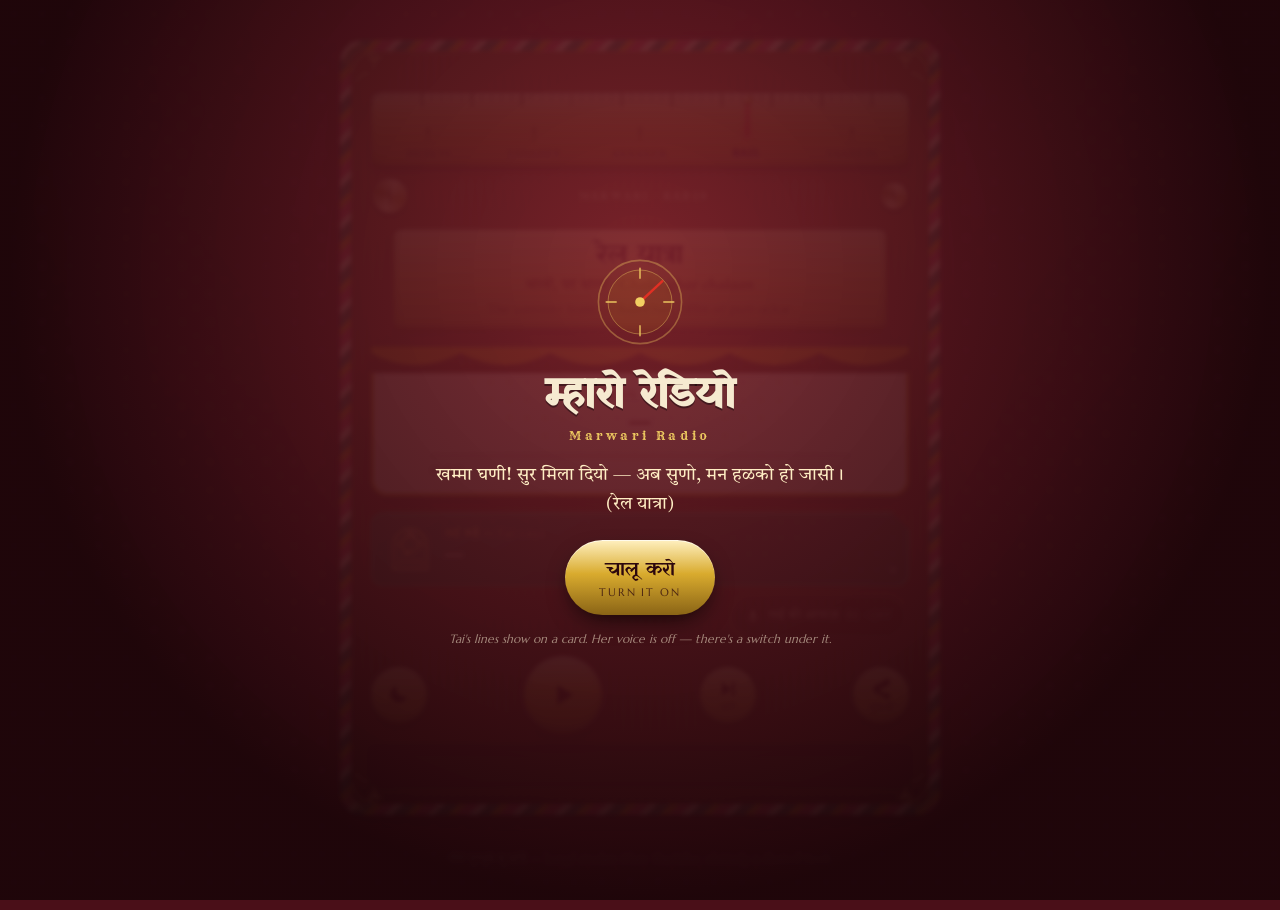
<file: index.html>
<!doctype html>
<html lang="mwr">
<head>
<meta charset="utf-8">
<meta name="viewport" content="width=device-width, initial-scale=1, viewport-fit=cover">
<title>Marwari Radio — म्हारो रेडियो</title>
<meta name="description" content="Occasion-based Marwari and Rajasthani radio, hosted by Tai — who speaks Marwari between the songs. Bhajans at 7 AM, sangeet in wedding season, folk on the train home.">
<meta name="theme-color" content="#4a0f18">

<!-- Open Graph / WhatsApp. Absolute URLs below are rewritten by
     scripts/build.py from SITE_URL, so deploying elsewhere is one command:
     SITE_URL=https://your.domain python3 scripts/build.py -->
<link rel="canonical" href="https://marwariradio.netlify.app/">
<meta property="og:type" content="website">
<meta property="og:site_name" content="Marwari Radio">
<meta property="og:locale" content="hi_IN">
<meta property="og:title" content="Marwari Radio — राम राम सा, सुणो">
<meta property="og:description" content="Five occasion stations and one Tai who talks in Marwari between the songs. Bhakti Bela at 7 AM, Shaadi Sangeet in wedding season, Rail Yatra on the way home.">
<meta property="og:url" content="https://marwariradio.netlify.app/">
<meta property="og:image" content="https://marwariradio.netlify.app/assets/og-image.png">
<meta property="og:image:secure_url" content="https://marwariradio.netlify.app/assets/og-image.png">
<meta property="og:image:type" content="image/png">
<meta property="og:image:width" content="1200">
<meta property="og:image:height" content="630">
<meta property="og:image:alt" content="Marwari Radio — a wooden radio with a brass tuning dial and five Marwari stations">
<meta name="twitter:card" content="summary_large_image">
<meta name="twitter:title" content="Marwari Radio — राम राम सा, सुणो">
<meta name="twitter:description" content="Occasion-based Marwari and Rajasthani radio, hosted in Marwari.">
<meta name="twitter:image" content="https://marwariradio.netlify.app/assets/og-image.png">

<link rel="icon" href="assets/favicon.svg" type="image/svg+xml">
<link rel="apple-touch-icon" href="assets/favicon.png">

<link rel="preconnect" href="https://fonts.googleapis.com">
<link rel="preconnect" href="https://gc.zgo.at">
<link rel="preconnect" href="https://fonts.gstatic.com" crossorigin>
<link href="https://fonts.googleapis.com/css2?family=Yatra+One&family=Tiro+Devanagari+Hindi:ital@0;1&family=Marcellus&family=Rye&display=swap" rel="stylesheet">
<link rel="stylesheet" href="styles.css">
</head>
<body>

<!-- first-tap gate: mobile autoplay policy, AudioContext, and speech all need a gesture -->
<div class="gate" id="gate">
  <div class="gate__card">
    <div class="gate__dial" aria-hidden="true">
      <svg viewBox="0 0 120 120"><circle cx="60" cy="60" r="52" class="g1"/><circle cx="60" cy="60" r="40" class="g2"/>
        <g class="g3"><line x1="60" y1="18" x2="60" y2="30"/><line x1="60" y1="90" x2="60" y2="102"/><line x1="18" y1="60" x2="30" y2="60"/><line x1="102" y1="60" x2="90" y2="60"/></g>
        <line x1="60" y1="60" x2="88" y2="34" class="g4"/><circle cx="60" cy="60" r="6" class="g5"/></svg>
    </div>
    <h1 class="gate__title">म्हारो रेडियो</h1>
    <p class="gate__sub">Marwari Radio</p>
    <p class="gate__line" id="gate-line">राम राम सा — रेडियो चालू करां?</p>
    <button class="gate__btn" id="gate-btn" type="button">चालू करो <span>Turn it on</span></button>
    <p class="gate__note" id="gate-note">Tai will greet you and start the songs.</p>
  </div>
</div>

<main class="shelf">
  <div class="radio" id="radio">
    <span class="filigree filigree--tl" aria-hidden="true"></span>
    <span class="filigree filigree--tr" aria-hidden="true"></span>
    <span class="filigree filigree--bl" aria-hidden="true"></span>
    <span class="filigree filigree--br" aria-hidden="true"></span>

    <div class="toran" id="toran" aria-hidden="true"></div>

    <div class="radio__body">

      <!-- ---------------- the tuning dial ---------------- -->
      <section class="dial" aria-labelledby="dial-h">
        <h2 class="sr-only" id="dial-h">Tuning dial — five stations</h2>
        <div class="dial__strip" id="dial-strip">
          <div class="dial__ticks" aria-hidden="true"></div>
          <div class="dial__needle" id="needle" aria-hidden="true"><i></i></div>
          <div class="dial__marks" id="dial-marks" role="tablist" aria-label="Stations"></div>
        </div>
        <div class="dial__knobs" aria-hidden="true">
          <span class="knob"></span>
          <span class="dial__brand">MARWARI · RADIO</span>
          <span class="knob knob--sm"></span>
        </div>
      </section>

      <!-- ---------------- station plate ---------------- -->
      <section class="plate" id="plate" aria-live="off">
        <p class="plate__name" id="plate-name">—</p>
        <p class="plate__tagline" id="plate-tagline"></p>
        <p class="plate__occasion" id="plate-occasion"></p>
      </section>

      <!-- ---------------- now playing, inside a jharokha arch ---------------- -->
      <section class="jharokha" aria-labelledby="np-h">
        <h2 class="sr-only" id="np-h">Now playing</h2>
        <div class="jharokha__arch" aria-hidden="true">
          <svg viewBox="0 0 300 30" preserveAspectRatio="none">
            <path class="arch-fill" d="M0,0 H300 V6 q -25,24 -50,0 q -25,24 -50,0 q -25,24 -50,0 q -25,24 -50,0 q -25,24 -50,0 q -25,24 -50,0 Z"/>
          </svg>
        </div>
        <div class="np">
          <p class="np__eyebrow"><span class="np__live" id="np-live"></span><span id="np-station">—</span></p>
          <p class="np__title" id="np-title">—</p>
          <p class="np__roman" id="np-roman"></p>
          <p class="np__artist" id="np-artist"></p>
          <div class="np__bar" aria-hidden="true"><i id="np-fill"></i></div>
          <p class="np__time" aria-hidden="true"><span id="np-elapsed">0:00</span><span id="np-index"></span></p>
        </div>
      </section>

      <!-- ---------------- the host card (Tai) ---------------- -->
      <section class="hostcard" id="hostcard" aria-labelledby="host-h">
        <h2 class="sr-only" id="host-h">Tai says</h2>
        <div class="hostcard__motif" aria-hidden="true">
          <svg viewBox="0 0 64 64">
            <path class="hm-arch" d="M8,60 L8,26 C8,14 19,4 32,4 C45,4 56,14 56,26 L56,60 Z"/>
            <circle class="hm-line" cx="32" cy="26" r="11"/>
            <path class="hm-line" d="M21,24 C15,20 13,26 17,29"/>
            <path class="hm-line" d="M43,24 C49,20 51,26 47,29"/>
            <path class="hm-line" d="M32,32 C32,40 27,42 25,39 C23,36 27,34 29,37"/>
            <path class="hm-line" d="M26,15 C28,10 36,10 38,15"/>
            <circle class="hm-dot" cx="32" cy="9" r="2"/>
            <path class="hm-line" d="M14,52 C20,46 26,50 32,50 C38,50 44,46 50,52"/>
          </svg>
        </div>
        <div class="hostcard__text">
          <p class="hostcard__who">ताई कहै — <span>Tai says</span></p>
          <p class="hostcard__dev" id="host-dev">—</p>
          <p class="hostcard__rom" id="host-rom"></p>
          <p class="hostcard__en" id="host-en"></p>
        </div>
        <span class="hostcard__mic" id="host-mic" aria-hidden="true"></span>
      </section>

      <div class="voicerow">
        <button class="voice" id="btn-voice" type="button" aria-pressed="false" data-on="false">
          <svg viewBox="0 0 24 24" aria-hidden="true"><path d="M12 3a3 3 0 0 0-3 3v6a3 3 0 0 0 6 0V6a3 3 0 0 0-3-3Zm7 9a7 7 0 0 1-6 6.92V22h-2v-3.08A7 7 0 0 1 5 12h2a5 5 0 0 0 10 0Z"/></svg>
          ताई की आवाज़ <span id="btn-voice-state">बंद · off</span>
        </button>
      </div>

      <!-- ---------------- controls ---------------- -->
      <section class="controls" aria-label="Playback controls">
        <button class="btn btn--icon" id="btn-sleep" type="button" aria-label="Sleep timer" aria-haspopup="true" aria-expanded="false">
          <svg viewBox="0 0 24 24" aria-hidden="true"><path d="M20 14.5A8.5 8.5 0 0 1 9.5 4a8.5 8.5 0 1 0 10.5 10.5Z"/></svg>
          <span class="btn__tag" id="sleep-tag"></span>
        </button>

        <button class="btn btn--play" id="btn-play" type="button" aria-label="Play">
          <svg class="ic-play" viewBox="0 0 24 24" aria-hidden="true"><path d="M8 5v14l11-7Z"/></svg>
          <svg class="ic-pause" viewBox="0 0 24 24" aria-hidden="true"><path d="M7 5h3.5v14H7Zm6.5 0H17v14h-3.5Z"/></svg>
        </button>

        <button class="btn btn--icon" id="btn-next" type="button" aria-label="Next song">
          <svg viewBox="0 0 24 24" aria-hidden="true"><path d="M6 5l9 7-9 7Zm10 0h2.5v14H16Z"/></svg>
          <span class="btn__tag">आगै</span>
        </button>

        <button class="btn btn--icon" id="btn-share" type="button" aria-label="Share this station">
          <svg viewBox="0 0 24 24" aria-hidden="true"><path d="M18 8a3 3 0 1 0-2.8-4H15L8.8 7.6a3 3 0 1 0 0 8.8L15 20h.2A3 3 0 1 0 18 16a3 3 0 0 0-2 .8l-5.6-3.2a3 3 0 0 0 0-1.2L16 9.2A3 3 0 0 0 18 10Z"/></svg>
          <span class="btn__tag">सुणाओ</span>
        </button>
      </section>

      <div class="grille" aria-hidden="true"></div>
    </div>
  </div>

  <p class="footnote">
    गीत यूट्यूब सूं बाजै — <span>songs stream from YouTube; nothing is hosted here.</span>
  </p>
</main>

<!-- sleep timer sheet -->
<div class="sheet" id="sleepsheet" role="dialog" aria-modal="false" aria-label="Sleep timer" hidden>
  <p class="sheet__title">कद तक सुणोगा? <span>Sleep timer</span></p>
  <div class="sheet__row">
    <button class="chip" data-min="15" type="button">15 मिनट</button>
    <button class="chip" data-min="30" type="button">30 मिनट</button>
    <button class="chip" data-min="60" type="button">60 मिनट</button>
    <button class="chip chip--off" data-min="0" type="button">बंद करो</button>
  </div>
</div>

<div class="toast" id="toast" role="status" aria-live="polite"></div>
<p class="sr-only" id="announce" aria-live="polite"></p>

<!-- the video player itself is never seen; this is a radio -->
<div class="yt-host" aria-hidden="true"><div id="yt-host"></div></div>

<script src="js/analytics.js"></script>
<script src="js/host.js"></script>
<script src="js/player.js"></script>
<script src="js/app.js"></script>
</body>
</html>
</file>
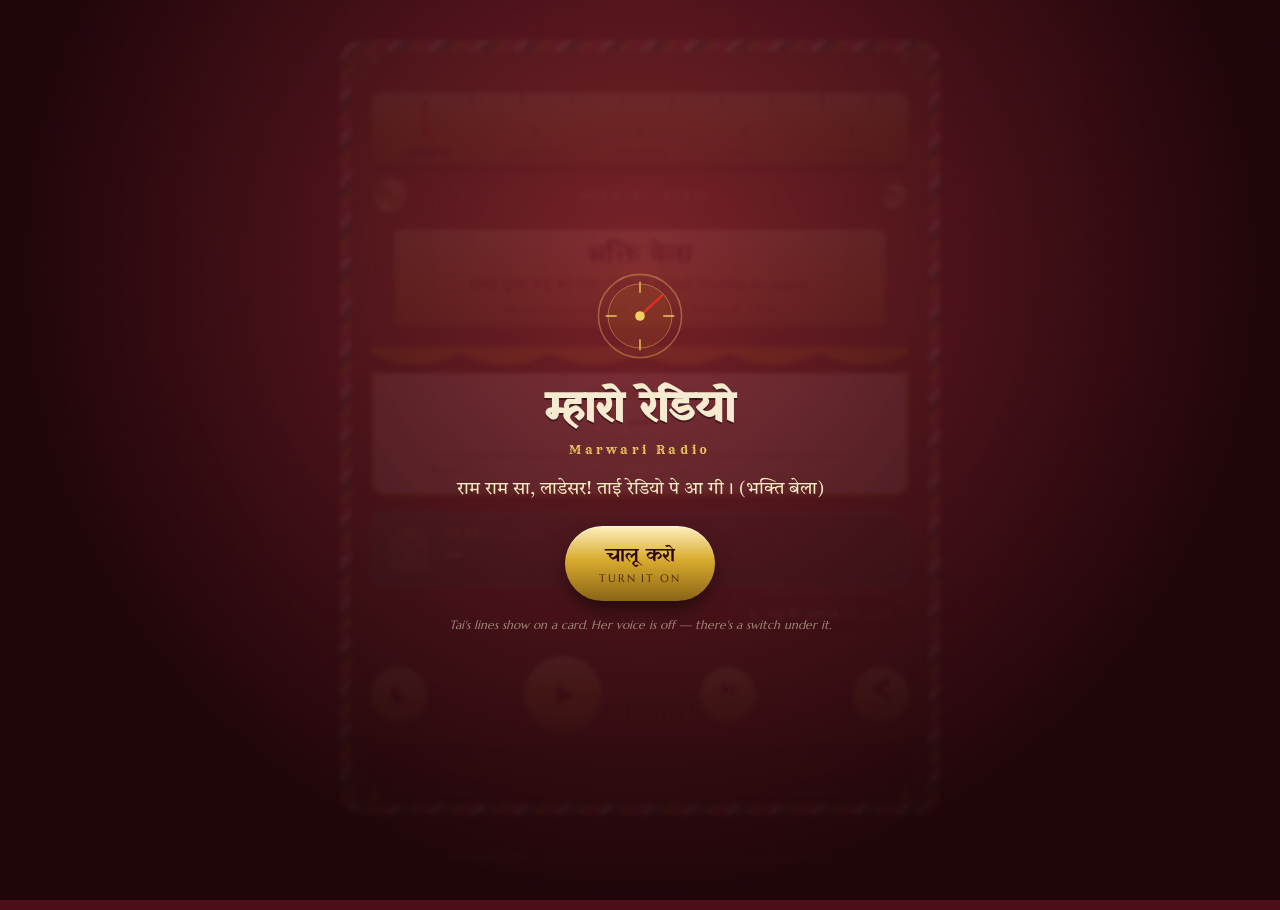
<file: s/bhakti/index.html>
<!doctype html>
<html lang="mwr">
<head>
<meta charset="utf-8">
<meta name="viewport" content="width=device-width, initial-scale=1">
<title>भक्ति बेला — Marwari Radio</title>
<link rel="canonical" href="https://pratikpoddar.github.io/marwari-radio/?channel=bhakti">

<meta property="og:type" content="music.radio_station">
<meta property="og:site_name" content="Marwari Radio">
<meta property="og:locale" content="hi_IN">
<meta property="og:title" content="भक्ति बेला — Marwari Radio">
<meta property="og:description" content="Subah subah Prabhu ko naam · Morning bhajans and aarti, like home at 7 AM. ताई मारवाड़ी में बतळावै — Tai talks in Marwari between the songs.">
<meta property="og:url" content="https://pratikpoddar.github.io/marwari-radio/s/bhakti/">
<meta property="og:image" content="https://pratikpoddar.github.io/marwari-radio/assets/og-bhakti.png">
<meta property="og:image:secure_url" content="https://pratikpoddar.github.io/marwari-radio/assets/og-bhakti.png">
<meta property="og:image:type" content="image/png">
<meta property="og:image:width" content="1200">
<meta property="og:image:height" content="630">
<meta property="og:image:alt" content="Bhakti Bela on Marwari Radio — a wooden radio with a brass tuning dial">
<meta name="twitter:card" content="summary_large_image">
<meta name="twitter:title" content="भक्ति बेला — Marwari Radio">
<meta name="twitter:description" content="Subah subah Prabhu ko naam · Morning bhajans and aarti, like home at 7 AM">
<meta name="twitter:image" content="https://pratikpoddar.github.io/marwari-radio/assets/og-bhakti.png">
<meta name="description" content="Subah subah Prabhu ko naam · Morning bhajans and aarti, like home at 7 AM">
<meta name="theme-color" content="#4a0f18">
<link rel="icon" href="../../assets/favicon.svg" type="image/svg+xml">

<meta http-equiv="refresh" content="0; url=../../?channel=bhakti">
<style>
  body { margin:0; min-height:100vh; display:grid; place-items:center; text-align:center;
    background:#4a0f18; color:#f6ead0; font-family:Georgia,serif; padding:24px }
  a { color:#f2cf62 }
</style>
</head>
<body>
  <div>
    <p style="font-size:26px;margin:0 0 6px">भक्ति बेला</p>
    <p style="opacity:.75;margin:0 0 18px">सुबह सुबह प्रभु को नाम · Subah subah Prabhu ko naam</p>
    <p><a href="../../?channel=bhakti">राम राम सा — रेडियो चालू करो →</a></p>
  </div>
  <script>location.replace('../../?channel=' + 'bhakti');</script>
</body>
</html>
</file>
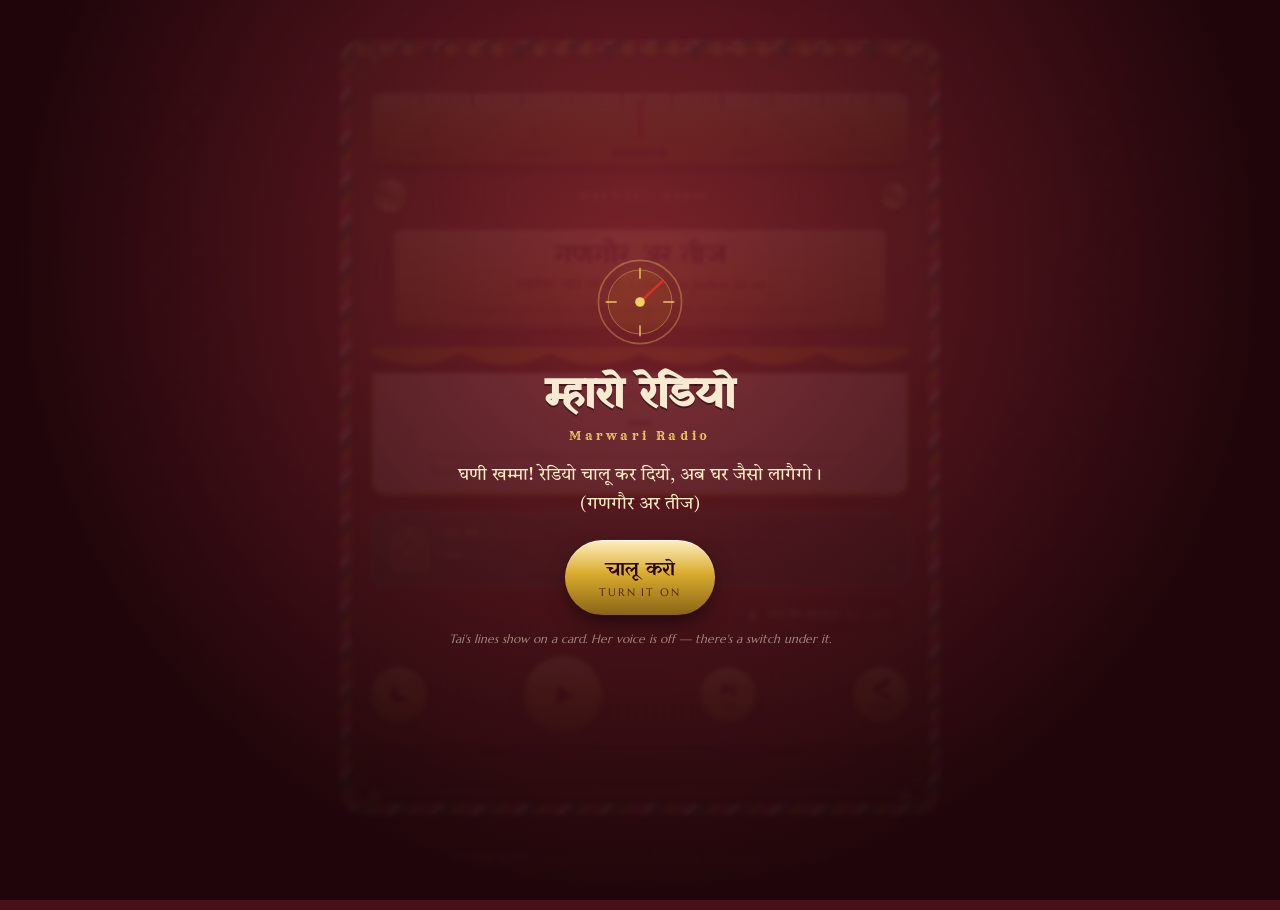
<file: s/gangaur/index.html>
<!doctype html>
<html lang="mwr">
<head>
<meta charset="utf-8">
<meta name="viewport" content="width=device-width, initial-scale=1">
<title>गणगौर अर तीज — Marwari Radio</title>
<link rel="canonical" href="https://pratikpoddar.github.io/marwari-radio/?channel=gangaur">

<meta property="og:type" content="music.radio_station">
<meta property="og:site_name" content="Marwari Radio">
<meta property="og:locale" content="hi_IN">
<meta property="og:title" content="गणगौर अर तीज — Marwari Radio">
<meta property="og:description" content="Leheriya pahar lo sa · Gangaur geet, Teej songs, swings - new leheriya and ghevar. ताई मारवाड़ी में बतळावै — Tai talks in Marwari between the songs.">
<meta property="og:url" content="https://pratikpoddar.github.io/marwari-radio/s/gangaur/">
<meta property="og:image" content="https://pratikpoddar.github.io/marwari-radio/assets/og-gangaur.png">
<meta property="og:image:secure_url" content="https://pratikpoddar.github.io/marwari-radio/assets/og-gangaur.png">
<meta property="og:image:type" content="image/png">
<meta property="og:image:width" content="1200">
<meta property="og:image:height" content="630">
<meta property="og:image:alt" content="Gangaur & Teej on Marwari Radio — a wooden radio with a brass tuning dial">
<meta name="twitter:card" content="summary_large_image">
<meta name="twitter:title" content="गणगौर अर तीज — Marwari Radio">
<meta name="twitter:description" content="Leheriya pahar lo sa · Gangaur geet, Teej songs, swings - new leheriya and ghevar">
<meta name="twitter:image" content="https://pratikpoddar.github.io/marwari-radio/assets/og-gangaur.png">
<meta name="description" content="Leheriya pahar lo sa · Gangaur geet, Teej songs, swings - new leheriya and ghevar">
<meta name="theme-color" content="#4a0f18">
<link rel="icon" href="../../assets/favicon.svg" type="image/svg+xml">

<meta http-equiv="refresh" content="0; url=../../?channel=gangaur">
<style>
  body { margin:0; min-height:100vh; display:grid; place-items:center; text-align:center;
    background:#4a0f18; color:#f6ead0; font-family:Georgia,serif; padding:24px }
  a { color:#f2cf62 }
</style>
</head>
<body>
  <div>
    <p style="font-size:26px;margin:0 0 6px">गणगौर अर तीज</p>
    <p style="opacity:.75;margin:0 0 18px">लहरिया पहर लो सा · Leheriya pahar lo sa</p>
    <p><a href="../../?channel=gangaur">राम राम सा — रेडियो चालू करो →</a></p>
  </div>
  <script>location.replace('../../?channel=' + 'gangaur');</script>
</body>
</html>
</file>
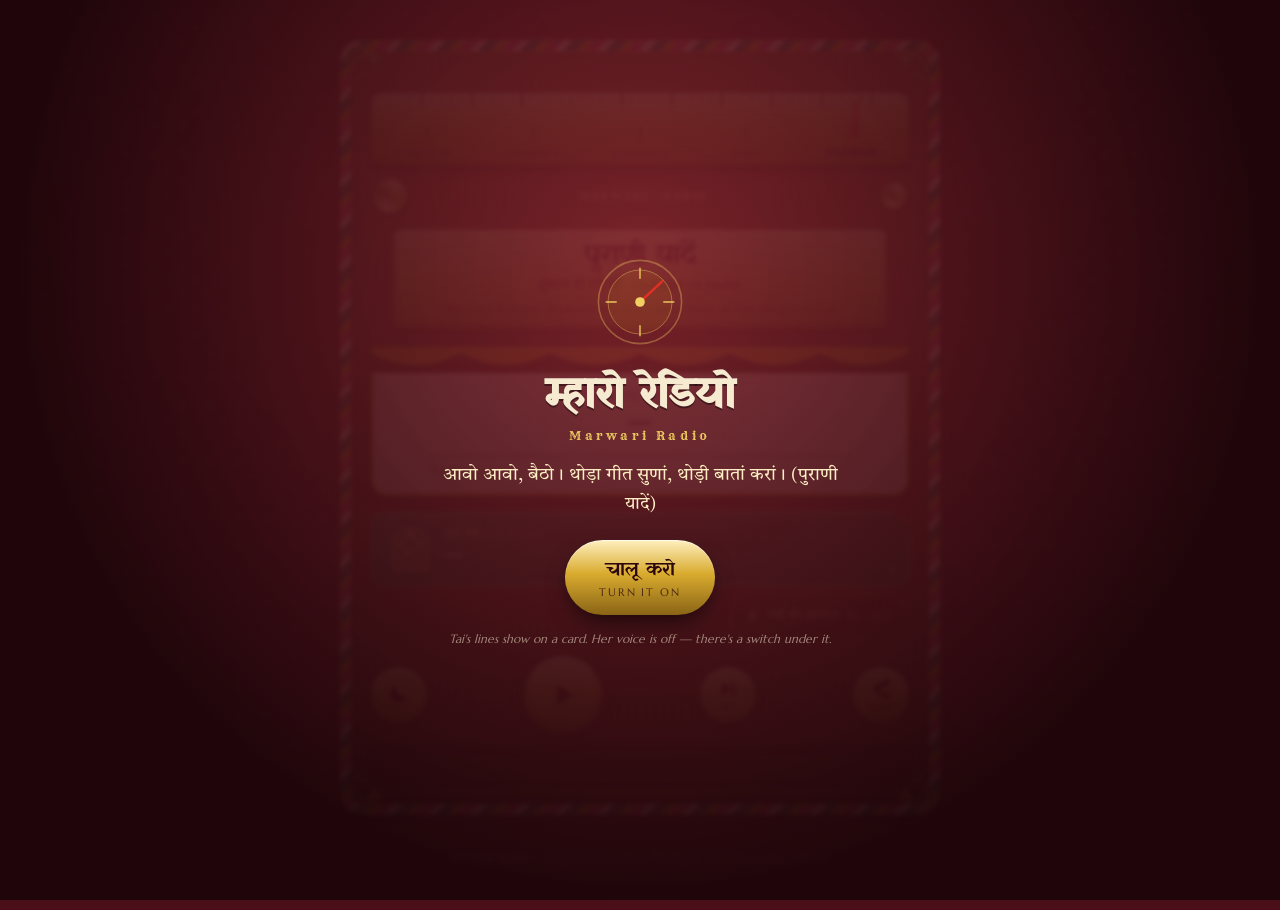
<file: s/purani/index.html>
<!doctype html>
<html lang="mwr">
<head>
<meta charset="utf-8">
<meta name="viewport" content="width=device-width, initial-scale=1">
<title>पुराणी यादें — Marwari Radio</title>
<link rel="canonical" href="https://pratikpoddar.github.io/marwari-radio/?channel=purani">

<meta property="og:type" content="music.radio_station">
<meta property="og:site_name" content="Marwari Radio">
<meta property="og:locale" content="hi_IN">
<meta property="og:title" content="पुराणी यादें — Marwari Radio">
<meta property="og:description" content="Dukaan ro radio · The Lata-Kishore-Mukesh era the elders hum at the shop counter. ताई मारवाड़ी में बतळावै — Tai talks in Marwari between the songs.">
<meta property="og:url" content="https://pratikpoddar.github.io/marwari-radio/s/purani/">
<meta property="og:image" content="https://pratikpoddar.github.io/marwari-radio/assets/og-purani.png">
<meta property="og:image:secure_url" content="https://pratikpoddar.github.io/marwari-radio/assets/og-purani.png">
<meta property="og:image:type" content="image/png">
<meta property="og:image:width" content="1200">
<meta property="og:image:height" content="630">
<meta property="og:image:alt" content="Purani Yaadein on Marwari Radio — a wooden radio with a brass tuning dial">
<meta name="twitter:card" content="summary_large_image">
<meta name="twitter:title" content="पुराणी यादें — Marwari Radio">
<meta name="twitter:description" content="Dukaan ro radio · The Lata-Kishore-Mukesh era the elders hum at the shop counter">
<meta name="twitter:image" content="https://pratikpoddar.github.io/marwari-radio/assets/og-purani.png">
<meta name="description" content="Dukaan ro radio · The Lata-Kishore-Mukesh era the elders hum at the shop counter">
<meta name="theme-color" content="#4a0f18">
<link rel="icon" href="../../assets/favicon.svg" type="image/svg+xml">

<meta http-equiv="refresh" content="0; url=../../?channel=purani">
<style>
  body { margin:0; min-height:100vh; display:grid; place-items:center; text-align:center;
    background:#4a0f18; color:#f6ead0; font-family:Georgia,serif; padding:24px }
  a { color:#f2cf62 }
</style>
</head>
<body>
  <div>
    <p style="font-size:26px;margin:0 0 6px">पुराणी यादें</p>
    <p style="opacity:.75;margin:0 0 18px">दुकान रो रेडियो · Dukaan ro radio</p>
    <p><a href="../../?channel=purani">राम राम सा — रेडियो चालू करो →</a></p>
  </div>
  <script>location.replace('../../?channel=' + 'purani');</script>
</body>
</html>
</file>
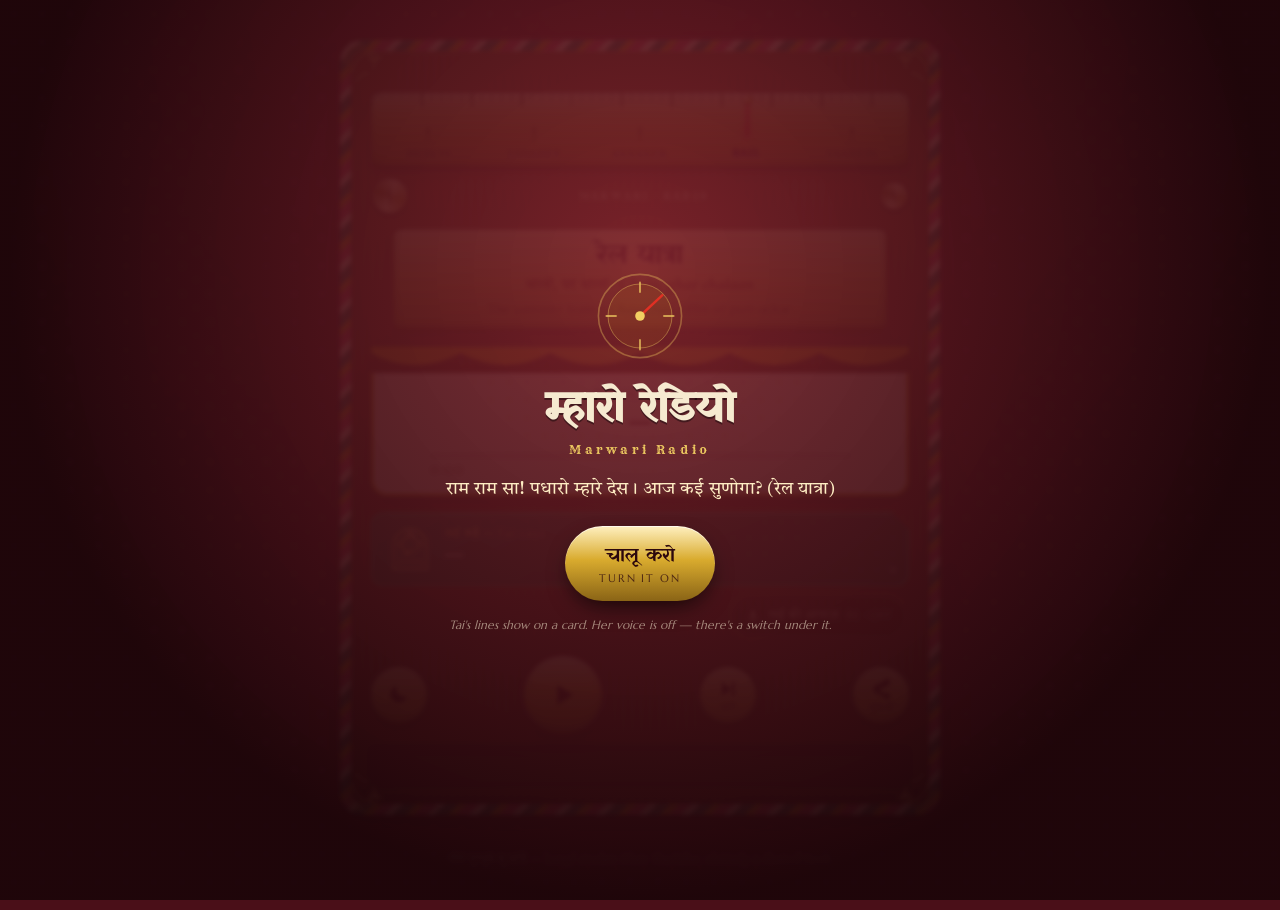
<file: s/rail/index.html>
<!doctype html>
<html lang="mwr">
<head>
<meta charset="utf-8">
<meta name="viewport" content="width=device-width, initial-scale=1">
<title>रेल यात्रा — Marwari Radio</title>
<link rel="canonical" href="https://pratikpoddar.github.io/marwari-radio/?channel=rail">

<meta property="og:type" content="music.radio_station">
<meta property="og:site_name" content="Marwari Radio">
<meta property="og:locale" content="hi_IN">
<meta property="og:title" content="रेल यात्रा — Marwari Radio">
<meta property="og:description" content="Chalo, ghar chalaan · The summer train to Rajasthan, tiffin of puri-achar. ताई मारवाड़ी में बतळावै — Tai talks in Marwari between the songs.">
<meta property="og:url" content="https://pratikpoddar.github.io/marwari-radio/s/rail/">
<meta property="og:image" content="https://pratikpoddar.github.io/marwari-radio/assets/og-rail.png">
<meta property="og:image:secure_url" content="https://pratikpoddar.github.io/marwari-radio/assets/og-rail.png">
<meta property="og:image:type" content="image/png">
<meta property="og:image:width" content="1200">
<meta property="og:image:height" content="630">
<meta property="og:image:alt" content="Rail Yatra on Marwari Radio — a wooden radio with a brass tuning dial">
<meta name="twitter:card" content="summary_large_image">
<meta name="twitter:title" content="रेल यात्रा — Marwari Radio">
<meta name="twitter:description" content="Chalo, ghar chalaan · The summer train to Rajasthan, tiffin of puri-achar">
<meta name="twitter:image" content="https://pratikpoddar.github.io/marwari-radio/assets/og-rail.png">
<meta name="description" content="Chalo, ghar chalaan · The summer train to Rajasthan, tiffin of puri-achar">
<meta name="theme-color" content="#4a0f18">
<link rel="icon" href="../../assets/favicon.svg" type="image/svg+xml">

<meta http-equiv="refresh" content="0; url=../../?channel=rail">
<style>
  body { margin:0; min-height:100vh; display:grid; place-items:center; text-align:center;
    background:#4a0f18; color:#f6ead0; font-family:Georgia,serif; padding:24px }
  a { color:#f2cf62 }
</style>
</head>
<body>
  <div>
    <p style="font-size:26px;margin:0 0 6px">रेल यात्रा</p>
    <p style="opacity:.75;margin:0 0 18px">चालो, घर चालां · Chalo, ghar chalaan</p>
    <p><a href="../../?channel=rail">राम राम सा — रेडियो चालू करो →</a></p>
  </div>
  <script>location.replace('../../?channel=' + 'rail');</script>
</body>
</html>
</file>
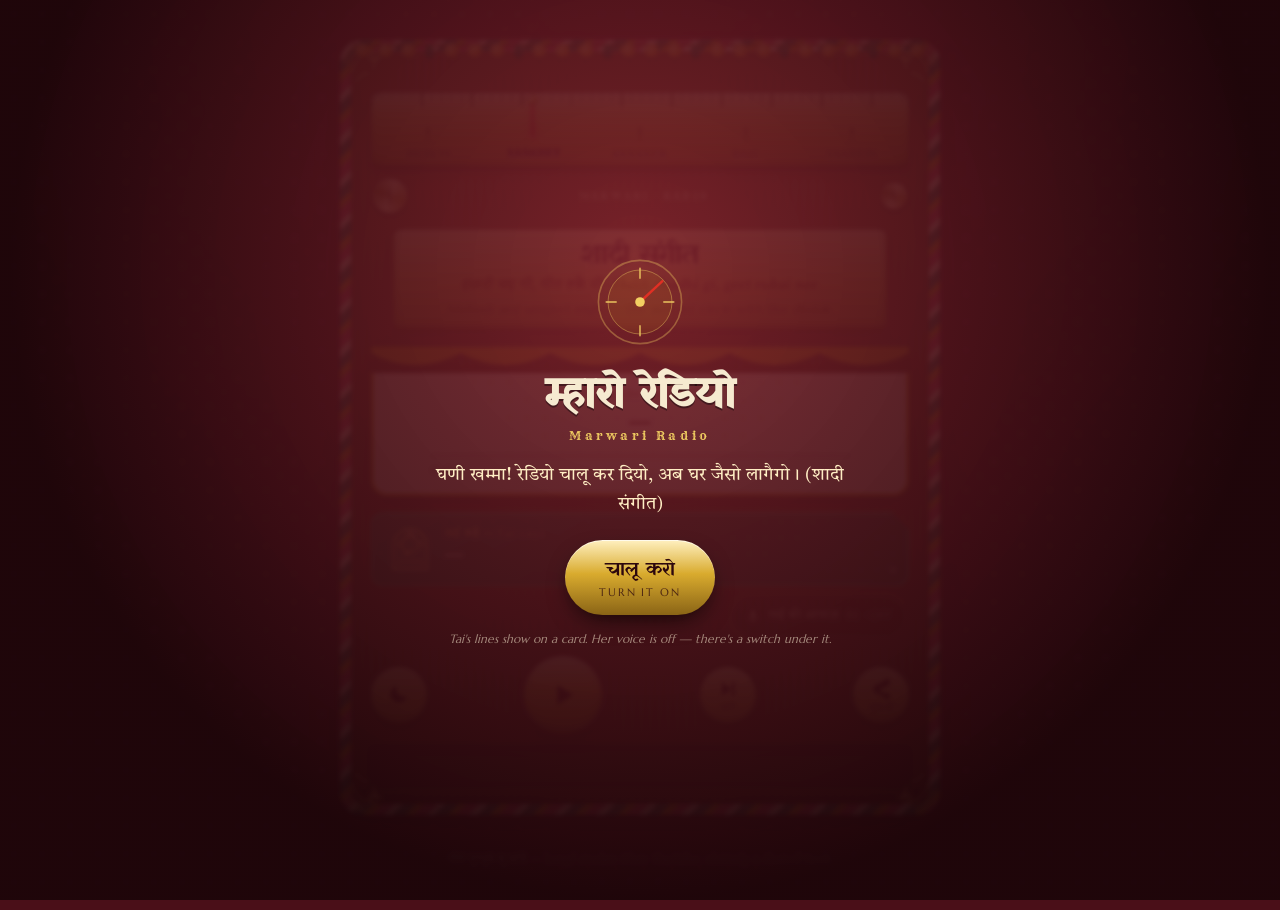
<file: s/shaadi/index.html>
<!doctype html>
<html lang="mwr">
<head>
<meta charset="utf-8">
<meta name="viewport" content="width=device-width, initial-scale=1">
<title>शादी संगीत — Marwari Radio</title>
<link rel="canonical" href="https://pratikpoddar.github.io/marwari-radio/?channel=shaadi">

<meta property="og:type" content="music.radio_station">
<meta property="og:site_name" content="Marwari Radio">
<meta property="og:locale" content="hi_IN">
<meta property="og:title" content="शादी संगीत — Marwari Radio">
<meta property="og:description" content="Haldi chadhi gi, geet rukai nee · Mehndi and sangeet nights - the aunties' circle with the dholak. ताई मारवाड़ी में बतळावै — Tai talks in Marwari between the songs.">
<meta property="og:url" content="https://pratikpoddar.github.io/marwari-radio/s/shaadi/">
<meta property="og:image" content="https://pratikpoddar.github.io/marwari-radio/assets/og-shaadi.png">
<meta property="og:image:secure_url" content="https://pratikpoddar.github.io/marwari-radio/assets/og-shaadi.png">
<meta property="og:image:type" content="image/png">
<meta property="og:image:width" content="1200">
<meta property="og:image:height" content="630">
<meta property="og:image:alt" content="Shaadi Sangeet on Marwari Radio — a wooden radio with a brass tuning dial">
<meta name="twitter:card" content="summary_large_image">
<meta name="twitter:title" content="शादी संगीत — Marwari Radio">
<meta name="twitter:description" content="Haldi chadhi gi, geet rukai nee · Mehndi and sangeet nights - the aunties' circle with the dholak">
<meta name="twitter:image" content="https://pratikpoddar.github.io/marwari-radio/assets/og-shaadi.png">
<meta name="description" content="Haldi chadhi gi, geet rukai nee · Mehndi and sangeet nights - the aunties' circle with the dholak">
<meta name="theme-color" content="#4a0f18">
<link rel="icon" href="../../assets/favicon.svg" type="image/svg+xml">

<meta http-equiv="refresh" content="0; url=../../?channel=shaadi">
<style>
  body { margin:0; min-height:100vh; display:grid; place-items:center; text-align:center;
    background:#4a0f18; color:#f6ead0; font-family:Georgia,serif; padding:24px }
  a { color:#f2cf62 }
</style>
</head>
<body>
  <div>
    <p style="font-size:26px;margin:0 0 6px">शादी संगीत</p>
    <p style="opacity:.75;margin:0 0 18px">हळदी चढ़ गी, गीत रुकै नीं · Haldi chadhi gi, geet rukai nee</p>
    <p><a href="../../?channel=shaadi">राम राम सा — रेडियो चालू करो →</a></p>
  </div>
  <script>location.replace('../../?channel=' + 'shaadi');</script>
</body>
</html>
</file>
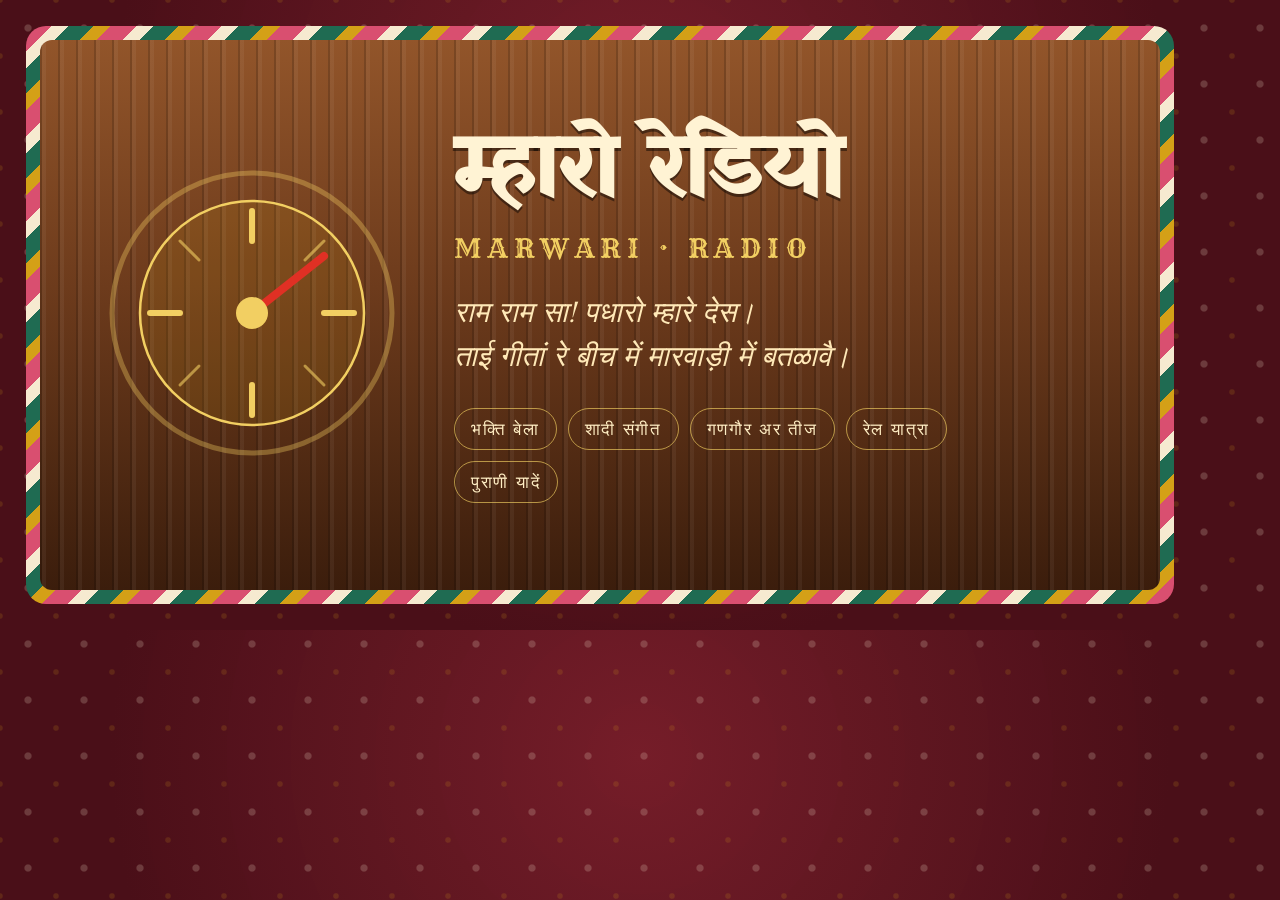
<file: og-card.html>
<!doctype html><meta charset="utf-8">
<link href="https://fonts.googleapis.com/css2?family=Yatra+One&family=Marcellus&family=Rye&display=swap" rel="stylesheet">
<style>
  html,body{margin:0}
  body{width:1200px;height:630px;overflow:hidden;position:relative;
    background-color:#4a0f18;
    background-image:
      radial-gradient(circle at 50% 50%, rgba(246,234,208,.20) 0 3px, transparent 4.2px),
      radial-gradient(circle at 50% 50%, rgba(212,160,23,.16) 0 2.2px, transparent 3.4px),
      radial-gradient(circle at 50% 20%, rgba(122,31,43,.9), rgba(74,15,24,1) 65%);
    background-size:56px 56px,56px 56px,100% 100%;
    background-position:0 0,28px 28px,0 0;
    font-family:'Marcellus',Georgia,serif;color:#f6ead0}
  .frame{position:absolute;inset:26px;border-radius:20px;
    background-image:repeating-linear-gradient(135deg,#d94f70 0 18px,#f6ead0 18px 30px,#1f6b52 30px 48px,#d4a017 48px 60px);
    padding:14px}
  .inner{height:100%;border-radius:12px;display:flex;align-items:center;gap:52px;padding:0 62px;
    background-color:#6d3b1c;
    background-image:repeating-linear-gradient(90deg,rgba(0,0,0,.16) 0 2px,rgba(255,255,255,.05) 2px 6px,rgba(0,0,0,0) 6px 18px),
      linear-gradient(180deg,#92552a,#6d3b1c 45%,#3b1d0c)}
  .dialart{flex:0 0 300px}
  h1{font-family:'Yatra One',serif;font-size:86px;margin:0;line-height:1.05;color:#fff3d4;text-shadow:0 3px 0 rgba(0,0,0,.45)}
  .rom{font-family:'Rye',serif;font-size:27px;letter-spacing:.24em;color:#f2cf62;margin:14px 0 0}
  .tag{font-size:29px;line-height:1.5;margin:26px 0 0;color:#ffe9b8;font-style:italic;max-width:520px}
  .chips{margin:30px 0 0;display:flex;gap:11px;flex-wrap:wrap;max-width:560px}
  .chips span{font-size:17px;letter-spacing:.1em;padding:9px 16px;border:1.5px solid rgba(242,207,98,.65);
    border-radius:999px;color:#ffeec4}
</style>
<div class="frame"><div class="inner">
  <div class="dialart">
    <svg viewBox="0 0 300 300" width="300" height="300">
      <circle cx="150" cy="150" r="140" fill="none" stroke="rgba(242,207,98,.35)" stroke-width="5"/>
      <circle cx="150" cy="150" r="112" fill="rgba(212,160,23,.12)" stroke="#f2cf62" stroke-width="2.5"/>
      <g stroke="#f2cf62" stroke-width="6" stroke-linecap="round">
        <line x1="150" y1="48" x2="150" y2="78"/><line x1="150" y1="222" x2="150" y2="252"/>
        <line x1="48" y1="150" x2="78" y2="150"/><line x1="222" y1="150" x2="252" y2="150"/>
      </g>
      <g stroke="rgba(242,207,98,.6)" stroke-width="3" stroke-linecap="round">
        <line x1="78" y1="78" x2="97" y2="97"/><line x1="222" y1="78" x2="203" y2="97"/>
        <line x1="78" y1="222" x2="97" y2="203"/><line x1="222" y1="222" x2="203" y2="203"/>
      </g>
      <line x1="150" y1="150" x2="222" y2="93" stroke="#e03024" stroke-width="8" stroke-linecap="round"/>
      <circle cx="150" cy="150" r="16" fill="#f2cf62"/>
    </svg>
  </div>
  <div>
    <h1 id="h1">म्हारो रेडियो</h1>
    <p class="rom" id="rom">MARWARI &middot; RADIO</p>
    <p class="tag" id="tag">राम राम सा! पधारो म्हारे देस।<br>ताई गीतां रे बीच में मारवाड़ी में बतळावै।</p>
    <div class="chips" id="chips">
      <span>भक्ति बेला</span><span>शादी संगीत</span><span>गणगौर अर तीज</span><span>रेल यात्रा</span><span>पुराणी यादें</span>
    </div>
  </div>
</div></div>
<script>
/* og-card.html?station=<id> renders that station's card; no query = the
   home card. scripts/build.py screenshots each one into assets/. */
(async function () {
  var want = new URLSearchParams(location.search).get('station');
  document.documentElement.dataset.ready = '0';
  if (!want) { document.documentElement.dataset.ready = '1'; return; }
  var cfg = await (await fetch('stations.json')).json();
  var s = cfg.stations.filter(function (x) { return x.id === want; })[0];
  if (!s) { document.documentElement.dataset.ready = '1'; return; }
  document.getElementById('h1').textContent = s.name;
  document.getElementById('rom').innerHTML = s.nameRoman.toUpperCase().split('').join('') ;
  document.getElementById('rom').textContent = s.nameRoman.toUpperCase();
  document.getElementById('tag').innerHTML =
    s.tagline + '<br><span style="font-size:.8em;opacity:.85">' + s.occasion + '</span>';
  document.getElementById('chips').innerHTML = s.tracks.slice(0, 4).map(function (t) {
    return '<span>' + t.title + '</span>';
  }).join('') + '<span>ताई · Tai</span>';
  document.documentElement.dataset.ready = '1';
})();
</script>
</file>
<file: styles.css>
/* ===========================================================================
   Marwari Radio — rajwadi wedding palette, bandhani ground, wooden set.
   =========================================================================== */

:root {
  --maroon:      #7a1f2b;
  --maroon-deep: #4a0f18;
  --maroon-ink:  #2c070d;
  --gold:        #d4a017;
  --gold-lt:     #f2cf62;
  --gold-dk:     #8a6416;
  --cream:       #f6ead0;
  --cream-dk:    #e5d3ac;
  --pink:        #d94f70;
  --green:       #1f6b52;
  --green-dk:    #14472f;
  --wood:        #6d3b1c;
  --wood-lt:     #92552a;
  --wood-dk:     #3b1d0c;
  --red:         #e03024;

  --disp:  'Yatra One', 'Tiro Devanagari Hindi', 'Noto Sans Devanagari', serif;
  --dev:   'Tiro Devanagari Hindi', 'Noto Serif Devanagari', Georgia, serif;
  --rom:   'Marcellus', 'Palatino Linotype', Palatino, Georgia, serif;
  --dial:  'Rye', 'Marcellus', Georgia, serif;

  --radius: 22px;
}

* { box-sizing: border-box; }

html, body { margin: 0; padding: 0; }

body {
  min-height: 100%;
  overflow-x: hidden;
  color: var(--cream);
  font-family: var(--rom);
  background-color: var(--maroon-deep);
  /* bandhani: two offset dot grids, tied-dye faint */
  background-image:
    radial-gradient(circle at 50% 50%, rgba(246,234,208,.20) 0 1.5px, transparent 2.1px),
    radial-gradient(circle at 50% 50%, rgba(212,160,23,.16) 0 1.1px, transparent 1.7px),
    radial-gradient(circle at 50% 0%, rgba(122,31,43,.85) 0%, rgba(74,15,24,1) 62%);
  background-size: 28px 28px, 28px 28px, 100% 100%;
  background-position: 0 0, 14px 14px, 0 0;
  background-attachment: fixed, fixed, fixed;
}

.sr-only {
  position: absolute; width: 1px; height: 1px; padding: 0; margin: -1px;
  overflow: hidden; clip: rect(0 0 0 0); white-space: nowrap; border: 0;
}

button { font: inherit; color: inherit; }

:focus-visible {
  outline: 3px solid var(--gold-lt);
  outline-offset: 3px;
  border-radius: 6px;
}

/* the hidden video element — this is a radio, you never see the picture */
.yt-host {
  position: fixed; width: 1px; height: 1px; left: -9999px; top: 0;
  overflow: hidden; opacity: 0; pointer-events: none;
}

/* ------------------------------------------------------------------ shelf */

.shelf {
  max-width: 640px;
  margin: 0 auto;
  padding: clamp(10px, 3vw, 28px) clamp(8px, 3vw, 20px) 40px;
  position: relative;
}

/* --------------------------------------------------------- the radio set */

.radio {
  position: relative;
  border-radius: var(--radius);
  padding: 9px;                        /* the leheriya frame is this padding */
  background-image: repeating-linear-gradient(
    135deg,
    var(--pink)     0 9px,
    var(--cream)    9px 15px,
    var(--green)    15px 24px,
    var(--gold)     24px 30px
  );
  box-shadow:
    0 2px 0 rgba(255,255,255,.18) inset,
    0 22px 40px -18px rgba(0,0,0,.75),
    0 3px 0 rgba(0,0,0,.35);
}

/* shelf shadow under the set */
.radio::after {
  content: ""; position: absolute; left: 6%; right: 6%; bottom: -26px; height: 26px;
  background: radial-gradient(ellipse at 50% 0%, rgba(0,0,0,.55), rgba(0,0,0,0) 72%);
  pointer-events: none;
}

.radio__body {
  position: relative;
  border-radius: 14px;
  padding: clamp(12px, 3.4vw, 20px) clamp(10px, 3.4vw, 20px) clamp(14px, 3vw, 18px);
  background-color: var(--wood);
  background-image:
    repeating-linear-gradient(90deg, rgba(0,0,0,.16) 0 1px, rgba(255,255,255,.045) 1px 3px, rgba(0,0,0,0) 3px 9px),
    linear-gradient(180deg, var(--wood-lt) 0%, var(--wood) 42%, var(--wood-dk) 100%);
  box-shadow:
    0 1px 0 rgba(255,225,180,.28) inset,
    0 -18px 30px -18px rgba(0,0,0,.8) inset;
}

/* gold filigree corner flourishes (wedding-card art) */
.filigree {
  position: absolute; width: 46px; height: 46px; z-index: 3; pointer-events: none;
  background-repeat: no-repeat; background-size: contain;
  background-image: url("data:image/svg+xml,%3Csvg xmlns='http://www.w3.org/2000/svg' viewBox='0 0 48 48'%3E%3Cg fill='none' stroke='%23f2cf62' stroke-width='1.7' stroke-linecap='round'%3E%3Cpath d='M2 22 C2 10 10 2 22 2'/%3E%3Cpath d='M6 24 C6 14 14 6 24 6'/%3E%3Cpath d='M10 30 C10 20 20 10 30 10 C36 10 38 16 33 18 C28 20 24 14 30 12'/%3E%3Cpath d='M14 40 C18 34 22 32 26 32'/%3E%3Cpath d='M40 14 C34 18 32 22 32 26'/%3E%3C/g%3E%3Ccircle cx='31.5' cy='16.5' r='1.8' fill='%23f2cf62'/%3E%3C/svg%3E");
  filter: drop-shadow(0 1px 1px rgba(0,0,0,.5));
}
.filigree--tl { top: 3px;    left: 3px; }
.filigree--tr { top: 3px;    right: 3px;  transform: scaleX(-1); }
.filigree--bl { bottom: 3px; left: 3px;   transform: scaleY(-1); }
.filigree--br { bottom: 3px; right: 3px;  transform: scale(-1,-1); }

/* --------------------------------------------------------------- toran */

.toran {
  position: absolute; z-index: 4; left: 12px; right: 12px; top: 4px;
  height: 34px; display: none; justify-content: space-between; align-items: flex-start;
  border-top: 2px solid #7a4a12;
  border-radius: 2px;
  padding: 0 4px;
}
.radio.has-toran .toran { display: flex; }
.toran i {
  display: block; width: 13px; height: 13px; margin-top: -2px; border-radius: 50%;
  transform-origin: 50% -10px;
  background:
    radial-gradient(circle at 40% 35%, #ffd76a 0 25%, #f0a51c 55%, #c96a06 100%);
  box-shadow: 0 0 0 1.5px rgba(255,220,130,.35), 0 2px 3px rgba(0,0,0,.45);
  animation: sway 3.6s ease-in-out infinite;
}
.toran i.leaf {
  width: 9px; height: 15px; border-radius: 50% 50% 50% 50% / 60% 60% 40% 40%;
  background: linear-gradient(180deg, #2e8b5f, #14472f);
  box-shadow: none;
}
@keyframes sway {
  0%, 100% { transform: rotate(-5deg); }
  50%      { transform: rotate(5deg); }
}

/* ----------------------------------------------------------- the dial */

.dial { position: relative; z-index: 2; margin-top: 22px; }

.dial__strip {
  position: relative;
  height: 74px;
  border-radius: 10px;
  padding: 0 8px;
  overflow: hidden;
  background-image:
    linear-gradient(180deg, #f7e3a6 0%, #dcb44e 28%, #b98d27 58%, #8a6416 100%);
  box-shadow:
    0 1px 0 rgba(255,255,255,.6) inset,
    0 -2px 6px rgba(0,0,0,.35) inset,
    0 2px 0 rgba(0,0,0,.4),
    0 6px 14px -6px rgba(0,0,0,.6);
  touch-action: pan-y;
  cursor: ew-resize;
}

.dial__ticks {
  position: absolute; left: 0; right: 0; top: 0; height: 20px;
  background-image:
    repeating-linear-gradient(90deg, rgba(60,32,4,.55) 0 1px, transparent 1px 10px),
    repeating-linear-gradient(90deg, rgba(60,32,4,.75) 0 1.5px, transparent 1.5px 50px);
  background-size: 100% 8px, 100% 14px;
  background-repeat: no-repeat;
  opacity: .8;
}

.dial__marks {
  position: absolute; inset: 20px 4px 0;
  display: grid; grid-template-columns: repeat(5, 1fr); align-items: stretch;
}
.dial__mark {
  appearance: none; -webkit-appearance: none;
  background: none; border: 0; padding: 4px 1px 6px;
  display: flex; flex-direction: column; align-items: center; justify-content: flex-end;
  gap: 3px; cursor: pointer;
  font-family: var(--dial);
  font-size: clamp(7.5px, 2.1vw, 10px);
  letter-spacing: .06em;
  color: #4a2c05;
  text-shadow: 0 1px 0 rgba(255,255,255,.45);
  border-radius: 8px;
  transition: color .2s, transform .2s;
}
.dial__mark::before {
  content: ""; width: 2px; height: 16px; border-radius: 2px;
  background: linear-gradient(180deg, #4a2c05, rgba(74,44,5,.25));
  margin-bottom: 2px;
}
.dial__mark[aria-selected="true"] {
  color: var(--maroon-ink);
  font-weight: 700;
  transform: translateY(-1px);
}
.dial__mark[aria-selected="true"]::before {
  background: linear-gradient(180deg, var(--red), rgba(224,48,36,.3));
  box-shadow: 0 0 8px rgba(224,48,36,.9);
}
.dial__mark span { display: block; }

/* the needle — the signature move */
.dial__needle {
  position: absolute; top: 2px; bottom: 30px; left: 10%;
  width: 14px; margin-left: -7px; z-index: 3;
  display: flex; justify-content: center;
  transition: left .82s cubic-bezier(.36, 1.62, .3, 1);
  pointer-events: none;
}
.dial__needle i {
  display: block; width: 3px; height: 100%; border-radius: 3px;
  background: linear-gradient(180deg, #ff6a52, var(--red) 40%, #8e1006);
  box-shadow: 0 0 6px rgba(224,48,36,.55), 0 0 1px #fff inset;
}
.radio.is-live .dial__needle i {
  box-shadow: 0 0 12px 2px rgba(255,140,60,.85), 0 0 22px rgba(224,48,36,.55);
}
.dial__needle::after {
  content: ""; position: absolute; top: 0; width: 9px; height: 9px; border-radius: 50%;
  background: radial-gradient(circle at 35% 35%, #fff2c9, #d4a017 60%, #7a5310);
  box-shadow: 0 1px 2px rgba(0,0,0,.5);
}

.dial__knobs {
  display: flex; align-items: center; justify-content: space-between;
  margin: 12px 2px 0;
}
.knob {
  width: 34px; height: 34px; border-radius: 50%;
  background:
    conic-gradient(from 20deg, #f3dc9a, #b98d27, #f3dc9a, #8a6416, #f3dc9a),
    radial-gradient(circle, #e9cf8a, #8a6416);
  box-shadow: 0 2px 4px rgba(0,0,0,.55), 0 1px 0 rgba(255,255,255,.5) inset;
  position: relative;
}
.knob::after {
  content: ""; position: absolute; inset: 26% 46% 26% 46%; border-radius: 2px;
  background: rgba(60,32,4,.7);
}
.knob--sm { width: 26px; height: 26px; }
.dial__brand {
  font-family: var(--dial); font-size: 10px; letter-spacing: .22em;
  color: #f3dc9a; opacity: .85; text-shadow: 0 1px 1px rgba(0,0,0,.6);
}

/* ------------------------------------------------------- station plate */

.plate {
  margin: 16px auto 0;
  max-width: 92%;
  text-align: center;
  padding: 10px 16px 12px;
  border-radius: 8px;
  background-image: linear-gradient(180deg, #e9cf8a, #c9a13c 55%, #9c7622);
  box-shadow:
    0 1px 0 rgba(255,255,255,.55) inset,
    0 -2px 5px rgba(0,0,0,.3) inset,
    0 4px 10px -4px rgba(0,0,0,.6);
  border: 1px solid #7a5310;
}
.plate__name {
  margin: 0; font-family: var(--disp);
  font-size: clamp(20px, 6.4vw, 27px); line-height: 1.25;
  color: var(--maroon-ink);
  text-shadow: 0 1px 0 rgba(255,255,255,.45);
}
.plate__tagline {
  margin: 2px 0 0; font-family: var(--dev);
  font-size: clamp(12.5px, 3.6vw, 15px); color: #5c2210; font-style: italic;
}
.plate__occasion {
  margin: 5px 0 0; font-family: var(--rom);
  font-size: clamp(10.5px, 2.9vw, 12px); letter-spacing: .04em;
  color: #4a2c05; opacity: .9;
}

/* -------------------------------------------------- now playing / jharokha */

.jharokha {
  position: relative; margin: 18px 0 0;
  padding-top: 26px;
  filter: drop-shadow(0 8px 14px rgba(0,0,0,.45));
}
.jharokha__arch {
  position: absolute; left: 0; right: 0; top: 0; height: 30px; z-index: 2;
}
.jharokha__arch svg { display: block; width: 100%; height: 30px; }
.arch-fill { fill: var(--gold); }

.np {
  position: relative;
  border: 3px solid var(--gold);
  border-top: 0;
  border-radius: 0 0 16px 16px;
  padding: 14px 16px 16px;
  text-align: center;
  color: var(--maroon-ink);
  background-color: var(--cream);
  background-image:
    radial-gradient(circle at 50% 50%, rgba(122,31,43,.07) 0 1.2px, transparent 1.8px);
  background-size: 18px 18px;
}
.np__eyebrow {
  margin: 0; display: flex; align-items: center; justify-content: center; gap: 7px;
  font-family: var(--rom); font-size: 11px; letter-spacing: .18em;
  text-transform: uppercase; color: var(--maroon);
}
.np__live {
  width: 8px; height: 8px; border-radius: 50%; background: #b9b9b9;
  box-shadow: 0 0 0 2px rgba(122,31,43,.15);
}
.radio.is-live .np__live {
  background: var(--red);
  box-shadow: 0 0 8px 2px rgba(224,48,36,.7);
  animation: pulse 2.2s ease-in-out infinite;
}
@keyframes pulse { 0%,100% { opacity: 1 } 50% { opacity: .45 } }

.np__title {
  margin: 6px 0 0; font-family: var(--disp);
  font-size: clamp(19px, 5.6vw, 26px); line-height: 1.35; color: var(--maroon-deep);
}
.np__roman {
  margin: 3px 0 0; font-family: var(--rom);
  font-size: clamp(12.5px, 3.4vw, 15px); color: #6b3521;
}
.np__artist {
  margin: 5px 0 0; font-family: var(--rom); font-style: italic;
  font-size: clamp(11.5px, 3vw, 13px); color: #8a5a3a;
}
.np__bar {
  margin: 12px auto 0; height: 4px; width: 84%; border-radius: 4px;
  background: rgba(122,31,43,.16); overflow: hidden;
}
.np__bar i {
  display: block; height: 100%; width: 0%; border-radius: 4px;
  background: linear-gradient(90deg, var(--gold-dk), var(--gold), var(--pink));
  transition: width .5s linear;
}
.np__time {
  margin: 6px 0 0; display: flex; justify-content: space-between; padding: 0 8%;
  font-family: var(--rom); font-size: 10.5px; letter-spacing: .08em; color: #8a5a3a;
}

/* ------------------------------------------------------------ host card */

.hostcard {
  position: relative;
  margin: 16px 0 0;
  display: flex; align-items: center; gap: 12px;
  padding: 12px 14px;
  border-radius: 12px;
  border: 2px solid #2e8b5f;
  color: var(--cream);
  background-color: var(--green-dk);
  background-image:
    linear-gradient(150deg, rgba(46,139,95,.55), rgba(20,71,47,.2) 45%),
    radial-gradient(circle at 50% 50%, rgba(246,234,208,.09) 0 1px, transparent 1.6px);
  background-size: 100% 100%, 16px 16px;
  /* folded paan-leaf corner */
  clip-path: polygon(0 0, calc(100% - 18px) 0, 100% 18px, 100% 100%, 0 100%);
  box-shadow: 0 6px 14px -8px rgba(0,0,0,.7), 0 1px 0 rgba(255,255,255,.12) inset;
  transition: box-shadow .3s, border-color .3s;
}
.hostcard.is-speaking {
  border-color: var(--gold-lt);
  box-shadow: 0 0 0 1px rgba(242,207,98,.5), 0 0 22px -4px rgba(242,207,98,.45);
}
.hostcard__motif { flex: 0 0 auto; width: 46px; height: 46px; }
.hostcard__motif svg { width: 100%; height: 100%; }
.hm-arch { fill: rgba(242,207,98,.14); stroke: var(--gold-lt); stroke-width: 1.4; }
.hm-line { fill: none; stroke: var(--gold-lt); stroke-width: 1.4; stroke-linecap: round; }
.hm-dot  { fill: var(--gold-lt); }

.hostcard__text { min-width: 0; flex: 1 1 auto; }
.hostcard__who {
  margin: 0 0 2px; font-family: var(--dev); font-size: 10.5px;
  letter-spacing: .04em; color: var(--gold-lt); opacity: .95;
}
.hostcard__who span { font-family: var(--rom); letter-spacing: .12em; opacity: .7; }
.hostcard__dev {
  margin: 0; font-family: var(--dev); font-weight: 700;
  font-size: clamp(14px, 4.1vw, 17px); line-height: 1.45; color: #fff6de;
}
.hostcard__rom {
  margin: 3px 0 0; font-family: var(--rom);
  font-size: clamp(11.5px, 3.2vw, 13.5px); color: #ffe9b8;
}
.hostcard__en {
  margin: 2px 0 0; font-family: var(--rom); font-style: italic;
  font-size: clamp(10.5px, 2.8vw, 12px); color: rgba(246,234,208,.62);
}
.hostcard__mic {
  position: absolute; right: 10px; bottom: 10px;
  width: 8px; height: 8px; border-radius: 50%; background: rgba(246,234,208,.25);
}
.hostcard.is-speaking .hostcard__mic {
  background: var(--gold-lt);
  box-shadow: 0 0 10px 2px rgba(242,207,98,.7);
  animation: pulse 1.1s ease-in-out infinite;
}

/* ------------------------------------------------------------- controls */

.controls {
  margin: 18px 0 6px;
  display: flex; align-items: center; justify-content: space-between;
  gap: 8px;
}
.btn {
  appearance: none; -webkit-appearance: none; border: 0; cursor: pointer;
  display: inline-flex; flex-direction: column; align-items: center; justify-content: center;
  gap: 2px;
  min-width: 56px; min-height: 56px; padding: 0;
  border-radius: 50%;
  color: var(--maroon-ink);
  background-image: linear-gradient(180deg, #f3dc9a, #c9a13c 55%, #9c7622);
  box-shadow:
    0 1px 0 rgba(255,255,255,.6) inset,
    0 -2px 5px rgba(0,0,0,.28) inset,
    0 5px 12px -5px rgba(0,0,0,.7);
  transition: transform .12s ease, filter .2s;
}
.btn:hover { filter: brightness(1.06); }
.btn:active { transform: translateY(2px) scale(.98); }
.btn svg { width: 24px; height: 24px; fill: var(--maroon-ink); }
.btn__tag {
  font-family: var(--dev); font-size: 9px; line-height: 1;
  letter-spacing: .02em; opacity: .8;
}
.btn--play {
  min-width: 78px; min-height: 78px;
  background-image: linear-gradient(180deg, #fff0c0, #d9ab2e 45%, #8a6416);
  box-shadow:
    0 1px 0 rgba(255,255,255,.75) inset,
    0 -3px 8px rgba(0,0,0,.3) inset,
    0 8px 18px -6px rgba(0,0,0,.75),
    0 0 0 4px rgba(122,31,43,.35);
}
.btn--play svg { width: 34px; height: 34px; }
.ic-pause { display: none; }
.radio.is-playing .ic-play { display: none; }
.radio.is-playing .ic-pause { display: block; }
.btn--icon[data-on="true"] {
  background-image: linear-gradient(180deg, #ffd9a0, #d9673c 55%, #8c2f16);
  color: #fff3dc;
}
.btn--icon[data-on="true"] svg { fill: #fff3dc; }

/* speaker grille / cloth at the foot of the set */
.grille {
  margin: 10px -4px -4px;
  height: 46px; border-radius: 8px;
  background-color: #2a1608;
  background-image:
    repeating-linear-gradient(0deg, rgba(255,220,170,.10) 0 1px, rgba(0,0,0,.35) 1px 4px),
    repeating-linear-gradient(90deg, rgba(255,220,170,.07) 0 1px, rgba(0,0,0,.2) 1px 4px);
  box-shadow: 0 2px 8px rgba(0,0,0,.6) inset, 0 1px 0 rgba(255,225,180,.2);
}

.footnote {
  margin: 34px auto 0; max-width: 34em; text-align: center;
  font-family: var(--dev); font-size: 12px; line-height: 1.7;
  color: rgba(246,234,208,.55);
}
.footnote span { font-family: var(--rom); font-style: italic; }

/* ------------------------------------------------------------ the gate */

.gate {
  position: fixed; inset: 0; z-index: 50;
  display: flex; align-items: center; justify-content: center;
  padding: 20px;
  background:
    radial-gradient(circle at 50% 30%, rgba(122,31,43,.9), rgba(30,6,10,.97) 70%);
  backdrop-filter: blur(2px);
  transition: opacity .5s ease, visibility .5s;
}
.gate[hidden] { display: flex; opacity: 0; visibility: hidden; pointer-events: none; }
.gate__card { text-align: center; max-width: 420px; }
.gate__dial { width: 96px; height: 96px; margin: 0 auto 14px; }
.gate__dial svg { width: 100%; height: 100%; }
.gate__dial .g1 { fill: none; stroke: rgba(242,207,98,.35); stroke-width: 2; }
.gate__dial .g2 { fill: rgba(212,160,23,.10); stroke: rgba(242,207,98,.5); stroke-width: 1; }
.gate__dial .g3 line { stroke: rgba(242,207,98,.7); stroke-width: 2.4; stroke-linecap: round; }
.gate__dial .g4 { stroke: var(--red); stroke-width: 3; stroke-linecap: round;
  transform-origin: 60px 60px; animation: needlewig 3.4s ease-in-out infinite; }
.gate__dial .g5 { fill: var(--gold-lt); }
@keyframes needlewig { 0%,100% { transform: rotate(-14deg) } 50% { transform: rotate(14deg) } }

.gate__title {
  margin: 0; font-family: var(--disp); font-size: clamp(30px, 9vw, 42px);
  color: var(--cream); text-shadow: 0 2px 0 rgba(0,0,0,.4);
}
.gate__sub {
  margin: 2px 0 0; font-family: var(--dial); font-size: 12px;
  letter-spacing: .3em; color: var(--gold-lt);
}
.gate__line {
  margin: 18px 0 22px; font-family: var(--dev); font-size: clamp(15px, 4.4vw, 18px);
  line-height: 1.6; color: #ffeec4;
}
.gate__btn {
  appearance: none; border: 0; cursor: pointer;
  display: inline-flex; flex-direction: column; align-items: center; gap: 2px;
  padding: 16px 34px; border-radius: 999px;
  font-family: var(--disp); font-size: 19px; color: var(--maroon-ink);
  background-image: linear-gradient(180deg, #fff0c0, #d9ab2e 45%, #8a6416);
  box-shadow: 0 1px 0 rgba(255,255,255,.7) inset, 0 10px 24px -8px rgba(0,0,0,.8);
  min-height: 56px;
}
.gate__btn span {
  font-family: var(--rom); font-size: 10.5px; letter-spacing: .18em;
  text-transform: uppercase; opacity: .75;
}
.gate__note {
  margin: 16px 0 0; font-family: var(--rom); font-style: italic; font-size: 12px;
  color: rgba(246,234,208,.55);
}

/* ------------------------------------------------- sleep sheet + toast */

.sheet {
  position: fixed; z-index: 40; left: 50%; transform: translateX(-50%);
  bottom: max(14px, env(safe-area-inset-bottom));
  width: min(420px, calc(100vw - 24px));
  padding: 14px 14px 16px; border-radius: 16px;
  background: var(--cream); color: var(--maroon-ink);
  border: 2px solid var(--gold);
  box-shadow: 0 20px 40px -14px rgba(0,0,0,.8);
}
.sheet__title {
  margin: 0 0 10px; text-align: center; font-family: var(--dev); font-size: 15px;
}
.sheet__title span {
  font-family: var(--rom); font-size: 10.5px; letter-spacing: .16em;
  text-transform: uppercase; opacity: .6; display: block; margin-top: 2px;
}
.sheet__row { display: flex; gap: 8px; flex-wrap: wrap; justify-content: center; }
.chip {
  appearance: none; border: 1.5px solid var(--maroon); cursor: pointer;
  min-height: 44px; padding: 8px 14px; border-radius: 999px;
  font-family: var(--dev); font-size: 14px;
  background: transparent; color: var(--maroon);
}
.chip[data-on="true"] { background: var(--maroon); color: var(--cream); }
.chip--off { border-color: #8a5a3a; color: #8a5a3a; }

.toast {
  position: fixed; z-index: 60; left: 50%; transform: translate(-50%, 14px);
  bottom: max(96px, calc(env(safe-area-inset-bottom) + 96px));
  max-width: min(88vw, 380px);
  padding: 11px 18px; border-radius: 999px;
  background: rgba(20,71,47,.97); color: #fff6de;
  border: 1px solid rgba(242,207,98,.5);
  font-family: var(--dev); font-size: 13.5px; text-align: center;
  opacity: 0; pointer-events: none;
  transition: opacity .28s, transform .28s;
}
.toast.is-on { opacity: 1; transform: translate(-50%, 0); }

/* ------------------------------------------------------------ responsive */

@media (min-width: 700px) {
  .shelf { padding-top: 40px; }
  .radio { padding: 11px; }
}

@media (max-width: 380px) {
  /* controls stay at the 56px / 78px touch targets even at 360px - they fit */
  .hostcard { gap: 9px; padding: 11px 12px; }
  .hostcard__motif { width: 38px; height: 38px; }
}

@media (prefers-reduced-motion: reduce) {
  * { animation: none !important; }
  .dial__needle { transition: none; }
  .np__bar i { transition: none; }
  .toran i { animation: none; }
  .gate { transition: none; }
}

/* ------------------------------------------------- Tai's voice switch
   Off by default: her lines read as cards, the songs start straight away. */
.voicerow { display: flex; justify-content: flex-end; margin: 8px 2px 0; }
.voice {
  appearance: none; cursor: pointer;
  display: inline-flex; align-items: center; gap: 7px;
  min-height: 44px; padding: 8px 14px; border-radius: 999px;
  border: 1.5px solid rgba(242,207,98,.45);
  background: rgba(0,0,0,.22);
  color: rgba(255,238,196,.85);
  font-family: var(--dev); font-size: 12.5px; line-height: 1;
}
.voice svg { width: 16px; height: 16px; fill: currentColor; opacity: .8; }
.voice span {
  font-family: var(--rom); font-size: 10.5px; letter-spacing: .1em;
  text-transform: uppercase; opacity: .65;
}
.voice[data-on="true"] {
  border-color: var(--gold-lt);
  background: rgba(242,207,98,.16);
  color: #fff6de;
}
.voice[data-on="true"] svg { opacity: 1; }
.voice[data-on="true"] span { opacity: .8; }
</file>
